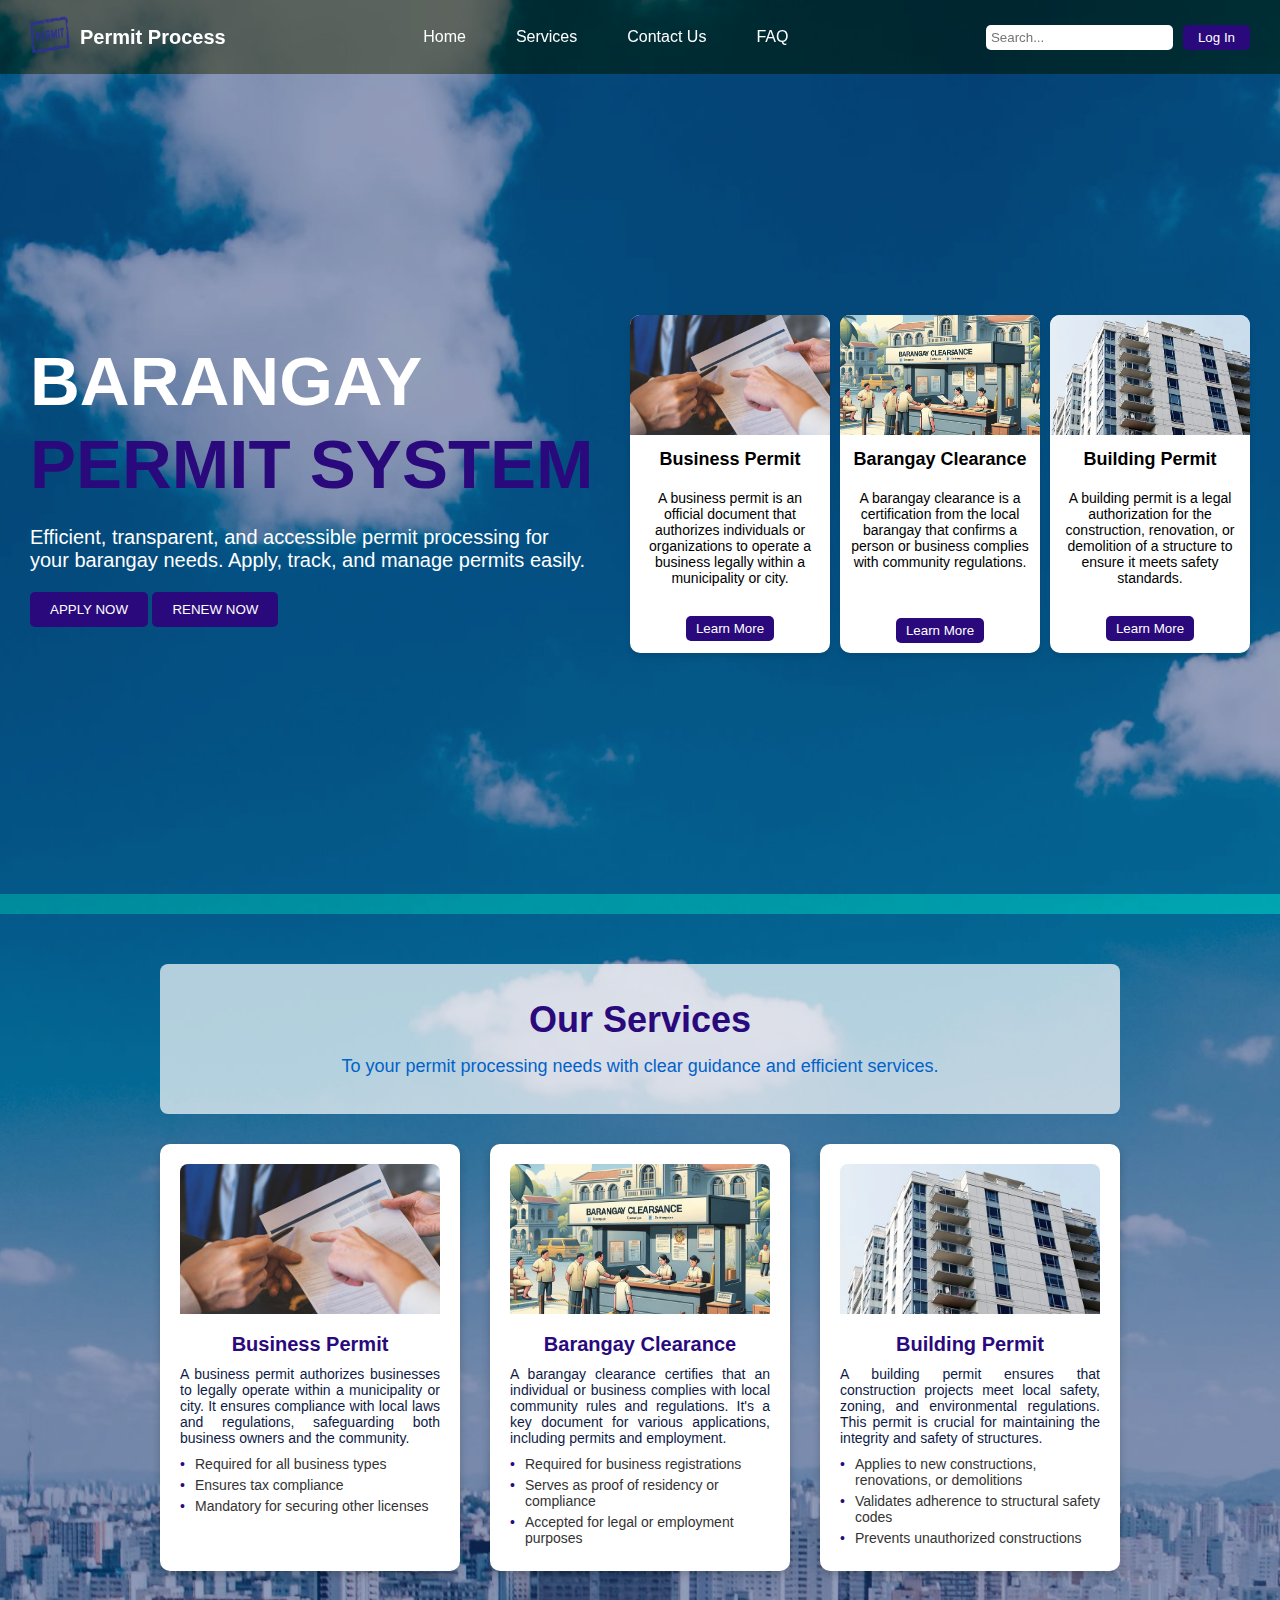
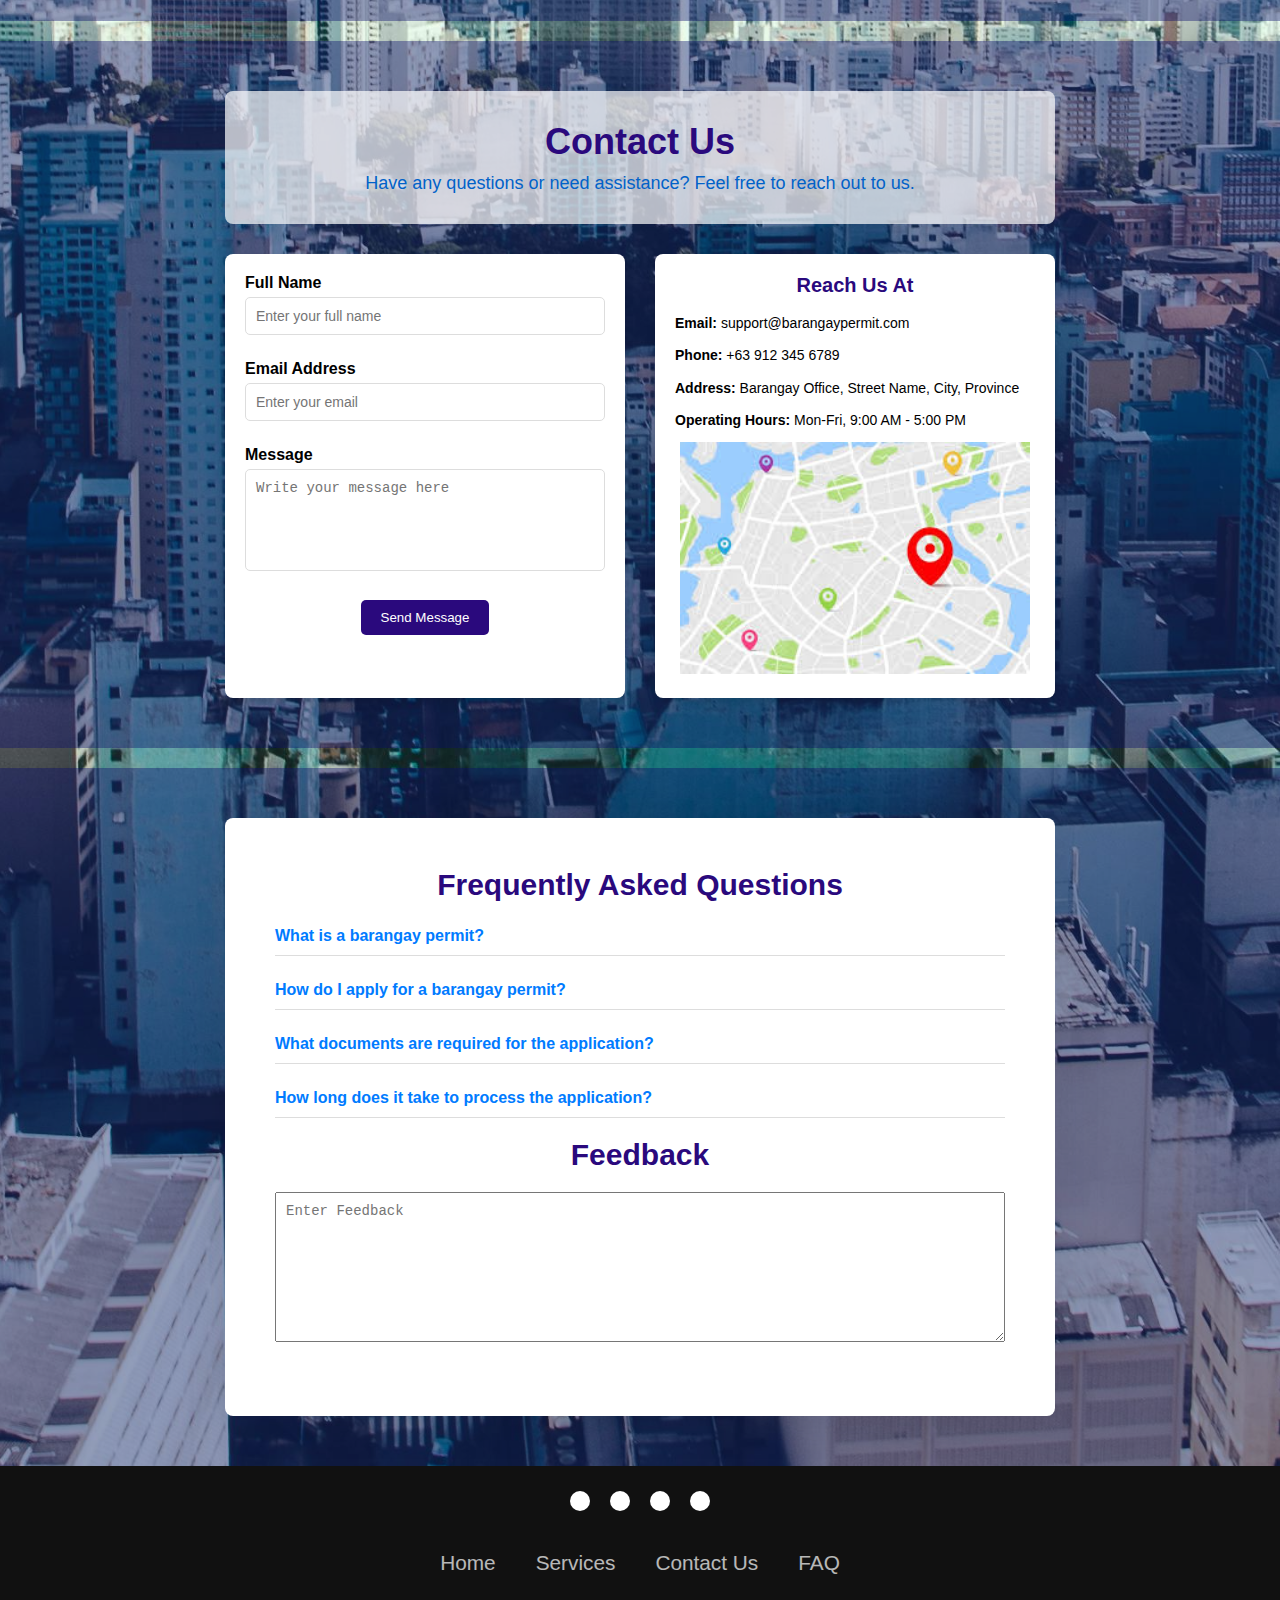
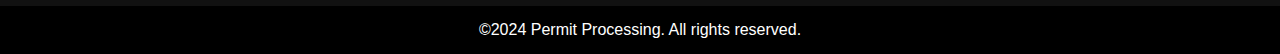
<file: index.html>
<!DOCTYPE html>
<html lang="en">
<head>
  <meta charset="UTF-8">
  <meta name="viewport" content="width=device-width, initial-scale=1.0">
  <title>Barangay Permit System</title>
  <link rel="stylesheet" href="styles.css">
  <link rel="stylesheet" href="https://cdnjs.cloudflare.com/ajax/libs/font-awesome/6.7.1/css/all.min.css" 
  integrity="sha512-5Hs3dF2AEPkpNAR7UiOHba+lRSJNeM2ECkwxUIxC1Q/FLycGTbNapWXB4tP889k5T5Ju8fs4b1P5z/iB4nMfSQ=="
   crossorigin="anonymous" referrerpolicy="no-referrer" />
</head>
<body>
  <!-- Navigation Bar -->
  <header>
    <nav class="navbar">
      <div class="logo">
        <a href="index.html"><img src="logo.png" alt="Logo"></a>
        <span>Permit Process</span>
      </div>
      <ul class="nav-links">
        <li><a href="#home">Home</a></li>
        <li><a href="#services">Services</a></li>
        <li><a href="#contact">Contact Us</a></li>
        <li><a href="#faq">FAQ</a></li>
      </ul>
      <div class="login-bar">
        <input type="text" placeholder="Search..." class="search-bar">
        <button class="login-btn" onclick="document.location='login.html'">Log In</button>
      </div>
    </nav>
  </header>
  <script>
    function toggleAnswer(event) {
        const answer = event.nextElementSibling;
        answer.style.display = answer.style.display === 'block' ? 'none' : 'block';
    }
</script>

  <!-- Hero Section -->
  <section id="home" class="hero">
    <div class="hero-content">
      <h1>BARANGAY <br><span>PERMIT SYSTEM</span></h1>
      <p>Efficient, transparent, and accessible permit processing for <br>your barangay needs. Apply, track, and manage permits easily.</p>
      <button class="btn-primary" onclick="document.location='apply.html'">APPLY NOW</button>
      <button class="btn-primary" onclick="document.location='renew.html'">RENEW NOW</button>
    </div>
    <div class="cards-slider">
      <div class="card">
        <img src="business.jpg" alt="Business Permit">
        <h3>Business Permit</h3>
        <p>A business permit is an official document that authorizes individuals or 
          organizations to operate a business legally within a municipality or city.</p>
          <button><a href="#services">Learn More</a></button>
      </div>
      <div class="card active">
        <img src="clearance.png" alt="Barangay Clearance">
        <h3>Barangay Clearance</h3>
        <p>A barangay clearance is a certification from the 
          local barangay that confirms a person or business complies with community regulations.</p><br>
          <button><a href="#services">Learn More</a></button>
      </div>
      <div class="card">
        <img src="building.png" alt="Building Permit">
        <h3>Building Permit</h3>
        <p>A building permit is a legal authorization for the construction, 
         renovation, or demolition of a structure to ensure it meets safety standards.</p>
         <button><a href="#services">Learn More</a></button>
      </div>
    </div>
  </section>

  <!-- Services Section -->
  <section id="services" class="services">
    <div class="services-header">
    <h2>Our Services</h2>
    <p>To your permit processing needs with clear guidance and efficient services.</p>
    </div>
    <div class="service-container">
      <div class="service-item">
        <img src="business.jpg" alt="Business Permit">
        <h3>Business Permit</h3>
        <p>A business permit authorizes businesses to legally operate within a municipality or city. It ensures compliance with local laws and regulations, safeguarding both business owners and the community.</p>
        <ul>
          <li>Required for all business types</li>
          <li>Ensures tax compliance</li>
          <li>Mandatory for securing other licenses</li>
        </ul>
      </div>
      <div class="service-item">
        <img src="clearance.png" alt="Barangay Clearance">
        <h3>Barangay Clearance</h3>
        <p>A barangay clearance certifies that an individual or business complies with local community rules and regulations. It's a key document for various applications, including permits and employment.</p>
        <ul>
          <li>Required for business registrations</li>
          <li>Serves as proof of residency or compliance</li>
          <li>Accepted for legal or employment purposes</li>
        </ul>
      </div>
      <div class="service-item">
        <img src="building.png" alt="Building Permit">
        <h3>Building Permit</h3>
        <p>A building permit ensures that construction projects meet local safety, zoning, and environmental regulations. This permit is crucial for maintaining the integrity and safety of structures.</p>
        <ul>
          <li>Applies to new constructions, renovations, or demolitions</li>
          <li>Validates adherence to structural safety codes</li>
          <li>Prevents unauthorized constructions</li>
        </ul>
      </div>
    </div>
  </section>


  <!-- Contact Us Section -->
  <section id="contact" class="contact">
    <div class="contact-header">
      <h2>Contact Us</h2>
      <p>Have any questions or need assistance? Feel free to reach out to us.</p>
    </div>
    <div class="contact-container">
      <div class="contact-form">
        <form action="submit_contact_form.php" method="post">
          <div class="form-group">
            <label for="name">Full Name</label>
            <input type="text" id="name" name="name" placeholder="Enter your full name" required>
          </div>
          <div class="form-group">
            <label for="email">Email Address</label>
            <input type="email" id="email" name="email" placeholder="Enter your email" required>
          </div>
          <div class="form-group">
            <label for="message">Message</label>
            <textarea id="message" name="message" rows="5" placeholder="Write your message here" required></textarea>
          </div>
          <button type="submit" class="btn-submit">Send Message</button>
        </form>
      </div>
      <div class="contact-info">
        <h3>Reach Us At</h3>
        <p><strong>Email:</strong> support@barangaypermit.com</p>
        <p><strong>Phone:</strong> +63 912 345 6789</p>
        <p><strong>Address:</strong> Barangay Office, Street Name, City, Province</p>
        <p><strong>Operating Hours:</strong> Mon-Fri, 9:00 AM - 5:00 PM</p>
        <div class="contact-item"><img src="location.jfif" width="350px" alt="location"></div>
      </div>
    </div>
  </section>
  

  <!-- FAQ Section -->
  <section id="faq" class="faq">
    <div class: body1>
      <div class="faq-container">
        <h2>Frequently Asked Questions</h2>
        
        <div class="faq-item">
            <div class="faq-question" onclick="toggleAnswer(this)">What is a barangay permit?</div>
            <div class="faq-answer">A barangay permit is an official document issued by the local barangay government that allows individuals or businesses to operate legally in a specific area.</div>
        </div>
        
        <div class="faq-item">
            <div class="faq-question" onclick="toggleAnswer(this)">How do I apply for a barangay permit?</div>
            <div class="faq-answer">You can apply for a barangay permit here by click on the "APPLY NOW" button at the home page.</div>
        </div>
    
        <div class="faq-item">
            <div class="faq-question" onclick="toggleAnswer(this)">What documents are required for the application?</div>
            <div class="faq-answer">Take a picture of your valid ID, and any other documents specific to your type of business or activity.</div>
        </div>
    
        <div class="faq-item">
            <div class="faq-question" onclick="toggleAnswer(this)">How long does it take to process the application?</div>
            <div class="faq-answer">Processing times can vary, but it usually takes a few days to a couple of weeks, depending on the barangay's workload.</div>
        </div>
    
          <div>
            <h2 class="Feedback" style="color: #2a097d;">Feedback</h2>
            <div class="Feedback">
            <textarea class="Feedback-item" placeholder="Enter Feedback"></textarea>
            </div>
          </div>
    </div>
  </div>
  </section>

  <!-- Footer -->
  <footer>
    <div class="footerContainer">
        <div class="socialIcons">
            <a href="https://facebook.com"><i class="fa-brands fa-facebook"></i></a>
            <a href="https://instagram.com"><i class="fa-brands fa-instagram"></i></a>
            <a href="https://twitter.com"><i class="fa-brands fa-twitter"></i></a>
            <a href="https://gmail.com"><i class="fa-brands fa-google"></i></a>
        </div>
        <div class="footerNav">
            <ul><li><a href="index.html">Home</a></li>
                <li><a href="#services">Services</a></li>
                <li><a href="#contact">Contact Us</a></li>
                <li><a href="#faq">FAQ</a></li>
            </ul>
        </div>
        
    </div>
    <div class="footerBottom">
        <p>&copy;2024 Permit Processing. All rights reserved.</p>
    </div>
</footer>
</body>
</html>
</file>
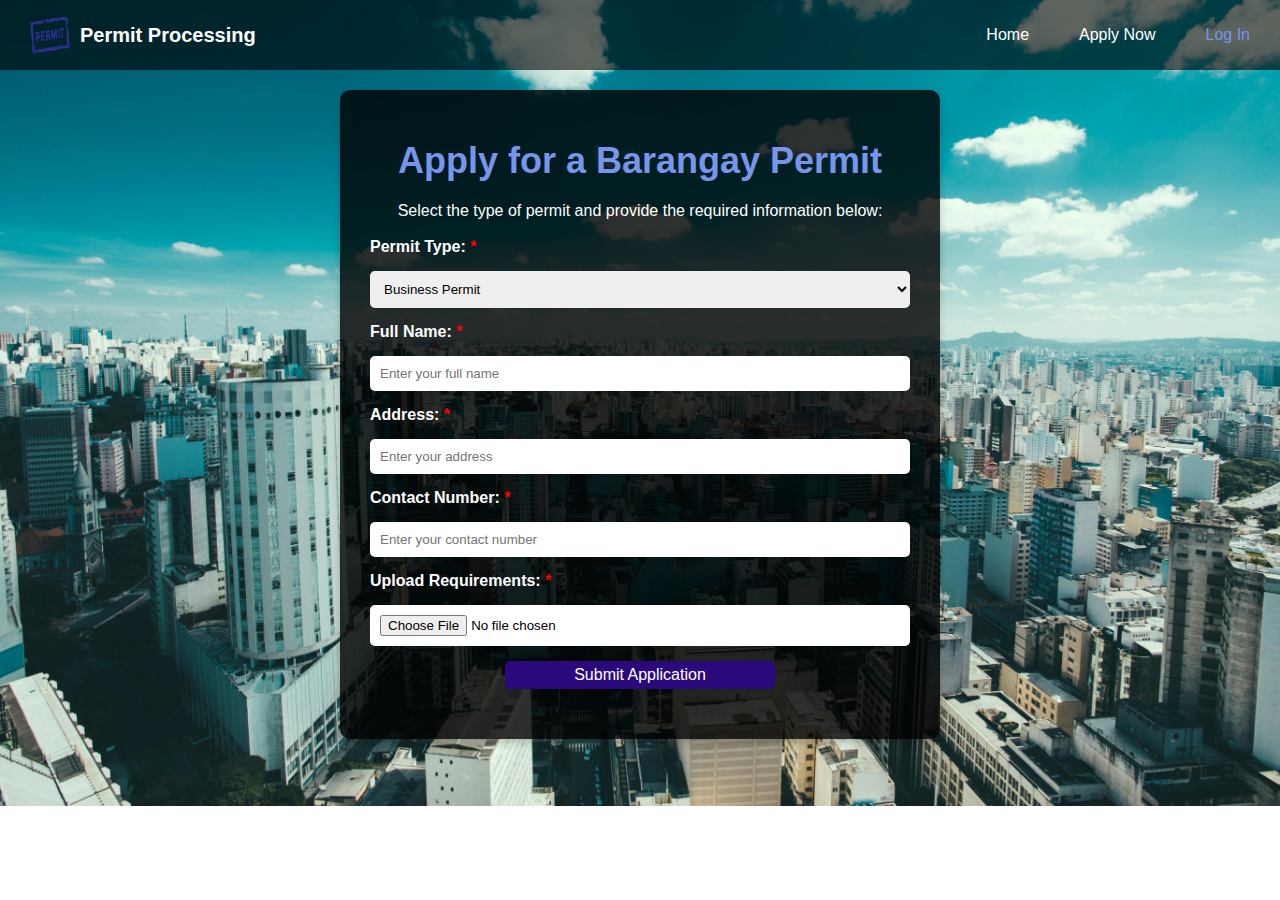
<file: apply.html>
<!DOCTYPE html>
<html lang="en">
<head>
  <meta charset="UTF-8">
  <meta name="viewport" content="width=device-width, initial-scale=1.0">
  <title>Log In</title>
  <link rel="stylesheet" href="styleA.css">
</head>
<body>
  <header>
    <nav class="navbar">
      <div class="logo">
        <img src="logo.png" alt="Logo">
        <span>Permit Processing</span>
      </div>
      <ul class="nav-links">
        <li><a href="index.html">Home</a></li>
        <li><a href="apply.html">Apply Now</a></li>
        <li><a href="login.html" style="color: #7695eb;">Log In</a></li>
      </ul>
    </nav>
  </header>


  <section class="apply-now">
    <h1>Apply for a Barangay Permit</h1>
    <p>Select the type of permit and provide the required information below:</p>
    <br>
    <form action="submit-permit.html" method="POST" class="permit-form">
      <label for="permit-type">Permit Type: <span class="req">*</span></label>
      <select id="permit-type" name="permit-type" required>
        <option value="business-permit">Business Permit</option>
        <option value="barangay-clearance">Barangay Clearance</option>
        <option value="building-permit">Building Permit</option>
      </select>
      
      <label for="name">Full Name: <span class="req">*</span></label>
      <input type="text" id="name" name="name" placeholder="Enter your full name" required>
      
      <label for="address">Address: <span class="req">*</span></label>
      <input type="text" id="address" name="address" placeholder="Enter your address" required>
      
      <label for="contact">Contact Number: <span class="req">*</span></label>
      <input type="text" id="contact" name="contact" placeholder="Enter your contact number" required>
      
      <label for="requirements">Upload Requirements: <span class="req">*</span></label>
      <input type="file" id="requirements" name="requirements" required>
      
      <button type="submit" class="btn-primary"><a href="processing.html" class="payment">Submit Application</a></button>
    </form>
  </section>
</body>
</html>
</file>
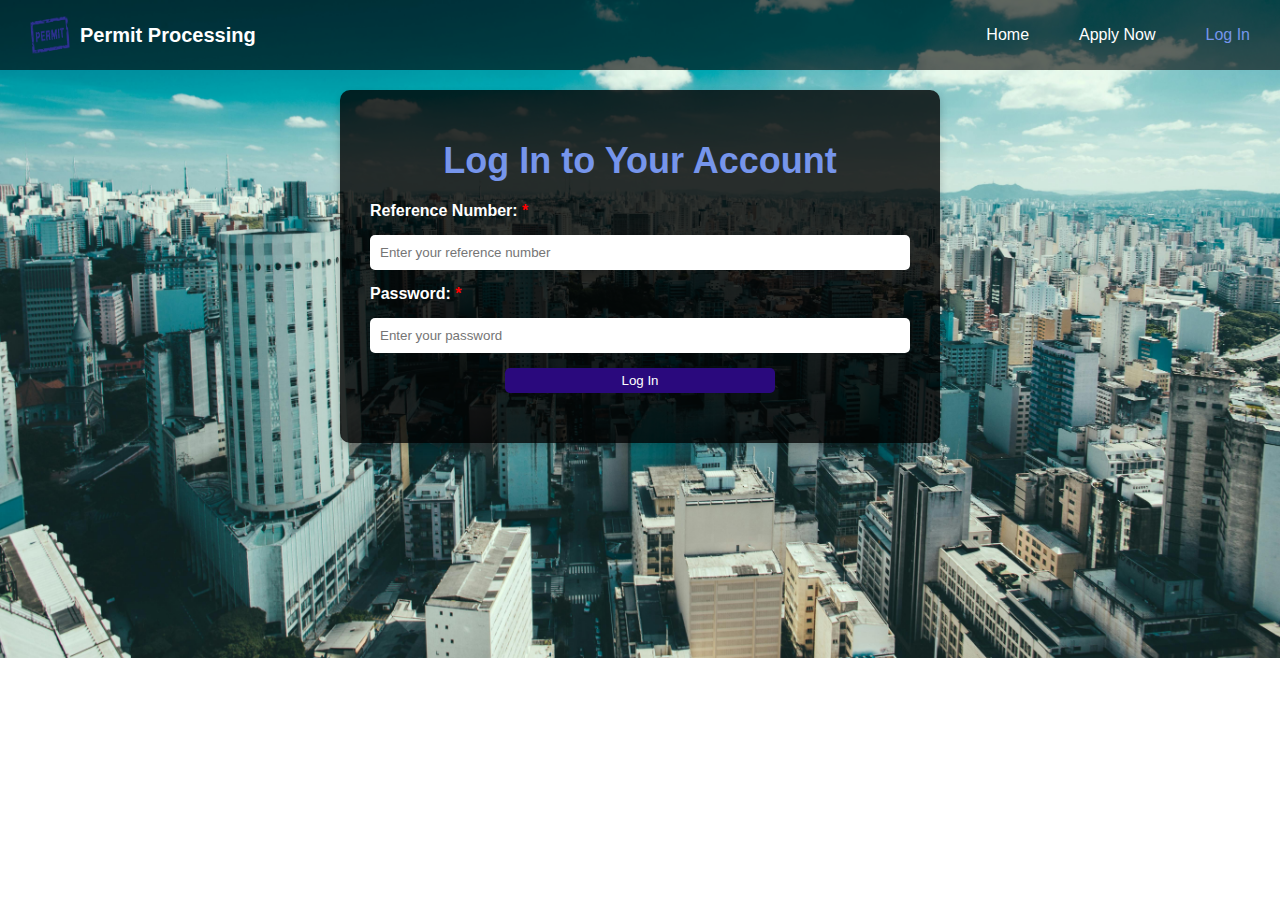
<file: login.html>
<!DOCTYPE html>
<html lang="en">
<head>
  <meta charset="UTF-8">
  <meta name="viewport" content="width=device-width, initial-scale=1.0">
  <title>Log In</title>
  <link rel="stylesheet" href="styleA.css">
</head>
<body>
  <header>
    <nav class="navbar">
      <div class="logo">
        <img src="logo.png" alt="Logo">
        <span>Permit Processing</span>
      </div>
      <ul class="nav-links">
        <li><a href="index.html">Home</a></li>
        <li><a href="apply.html">Apply Now</a></li>
        <li><a href="login.html" style="color: #7695eb;">Log In</a></li>
      </ul>
    </nav>
  </header>

  <section class="login-section">
    <h1>Log In to Your Account</h1>
    <form action="dashboard.html" method="POST" class="login-form">
      <label for="username">Reference Number: <span class="req">*</span></label>
      <input type="text" id="username" name="username" placeholder="Enter your reference number" required>
      
      <label for="password">Password: <span class="req">*</span></label>
      <input type="password" id="password" name="password" placeholder="Enter your password" required>
      
      <button type="submit" class="btn-primary">Log In</button>
    </form>
  </section>
</body>
</html>
</file>
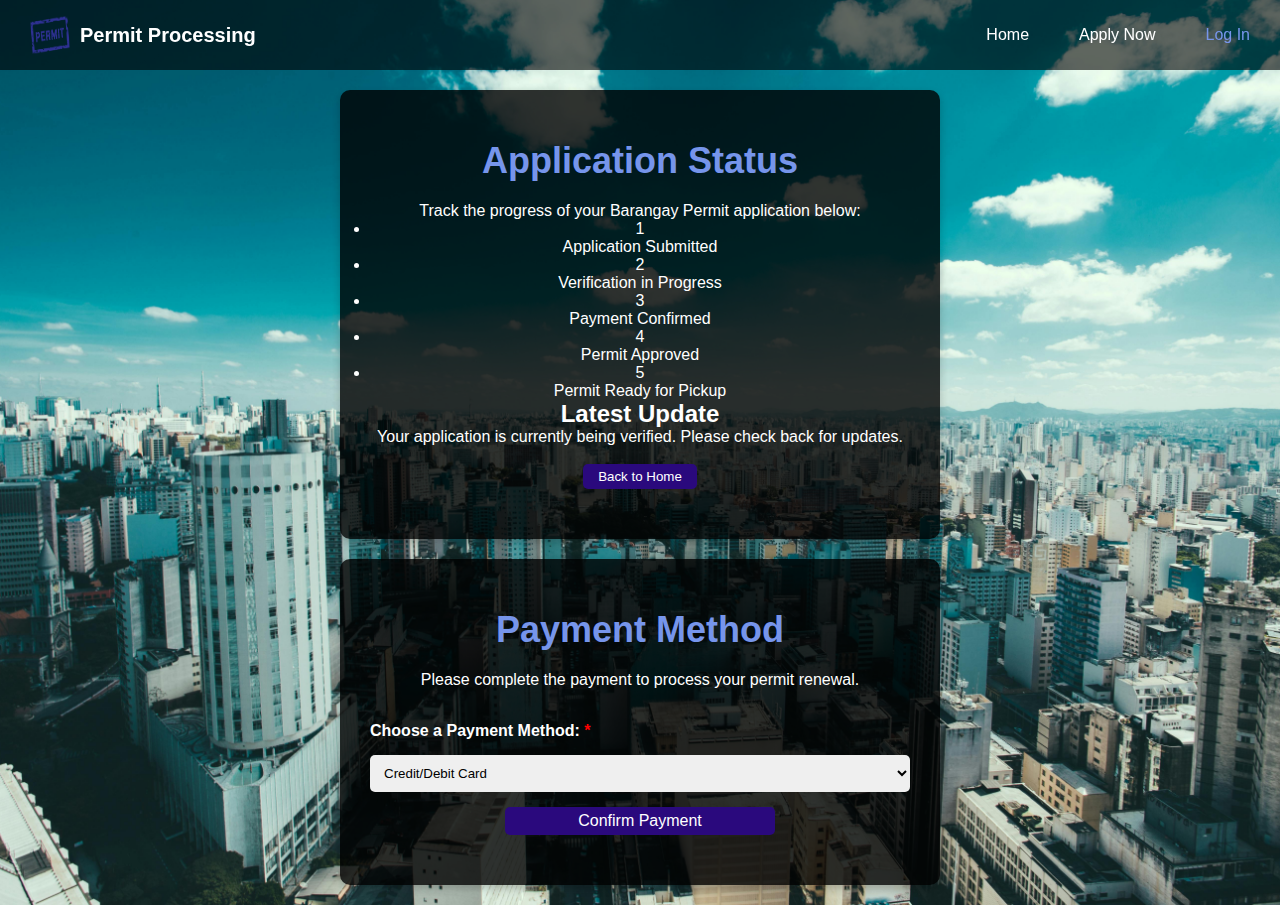
<file: processing.html>
<!DOCTYPE html>
<html lang="en">
<head>
  <meta charset="UTF-8">
  <meta name="viewport" content="width=device-width, initial-scale=1.0">
  <title>Log In</title>
  <link rel="stylesheet" href="styleA.css">
</head>
<body>
  <header>
    <nav class="navbar">
      <div class="logo">
        <img src="logo.png" alt="Logo">
        <span>Permit Processing</span>
      </div>
      <ul class="nav-links">
        <li><a href="index.html">Home</a></li>
        <li><a href="apply.html">Apply Now</a></li>
        <li><a href="login.html" style="color: #7695eb;">Log In</a></li>
      </ul>
    </nav>
  </header>

  <section class="apply-now">
    <h1>Application Status</h1>
    <p>Track the progress of your Barangay Permit application below:</p>

    <div class="status-tracker">
      <ul class="status-list">
        <li class="completed">
          <span class="step">1</span>
          <p>Application Submitted</p>
        </li>
        <li class="in-progress">
          <span class="step">2</span>
          <p>Verification in Progress</p>
        </li>
        <li>
          <span class="step">3</span>
          <p>Payment Confirmed</p>
        </li>
        <li>
          <span class="step">4</span>
          <p>Permit Approved</p>
        </li>
        <li>
          <span class="step">5</span>
          <p>Permit Ready for Pickup</p>
        </li>
      </ul>
    </div>

    <div class="update-message">
      <h2>Latest Update</h2>
      <p>Your application is currently being verified. Please check back for updates.</p>
    </div>
<br>
    <button class="btn-primary" onclick="document.location='index.html'">Back to Home</button>
  </section>

  <section class="apply-now">
    <h1>Payment Method</h1>
    <p>Please complete the payment to process your permit renewal.</p>
    <form action="payment-success.html" method="POST" class="permit-form"><br>
      <label for="payment-method">Choose a Payment Method: <span class="req">*</span></label>
      <select id="payment-method" name="payment-method" required>
        <option value="credit-card">Credit/Debit Card</option>
        <option value="gcash">Gcash</option>
        <option value="paymaya">PayMaya</option>
        <option value="bank-transfer">Bank Transfer</option>
      </select>


      <div id="card-details" class="payment-details">
        <label for="card-number">Card Number: <span class="req">*</span></label>
        <input type="text" id="card-number" name="card-number" placeholder="Enter your card number">

        <label for="card-name">Cardholder Name: <span class="req">*</span></label>
        <input type="text" id="card-name" name="card-name" placeholder="Enter name on card">

        <label for="expiry-date">Expiry Date: <span class="req">*</span></label>
        <input type="text" id="expiry-date" name="expiry-date" placeholder="MM/YY">

        <label for="cvv">CVV: <span class="req">*</span></label>
        <input type="text" id="cvv" name="cvv" placeholder="Enter CVV">
      </div>

      <button type="submit" class="btn-primary"><a href="tracking.html" class="payment">Confirm Payment</a></button>
    </form>
  </section>
</body>
</html>
</file>
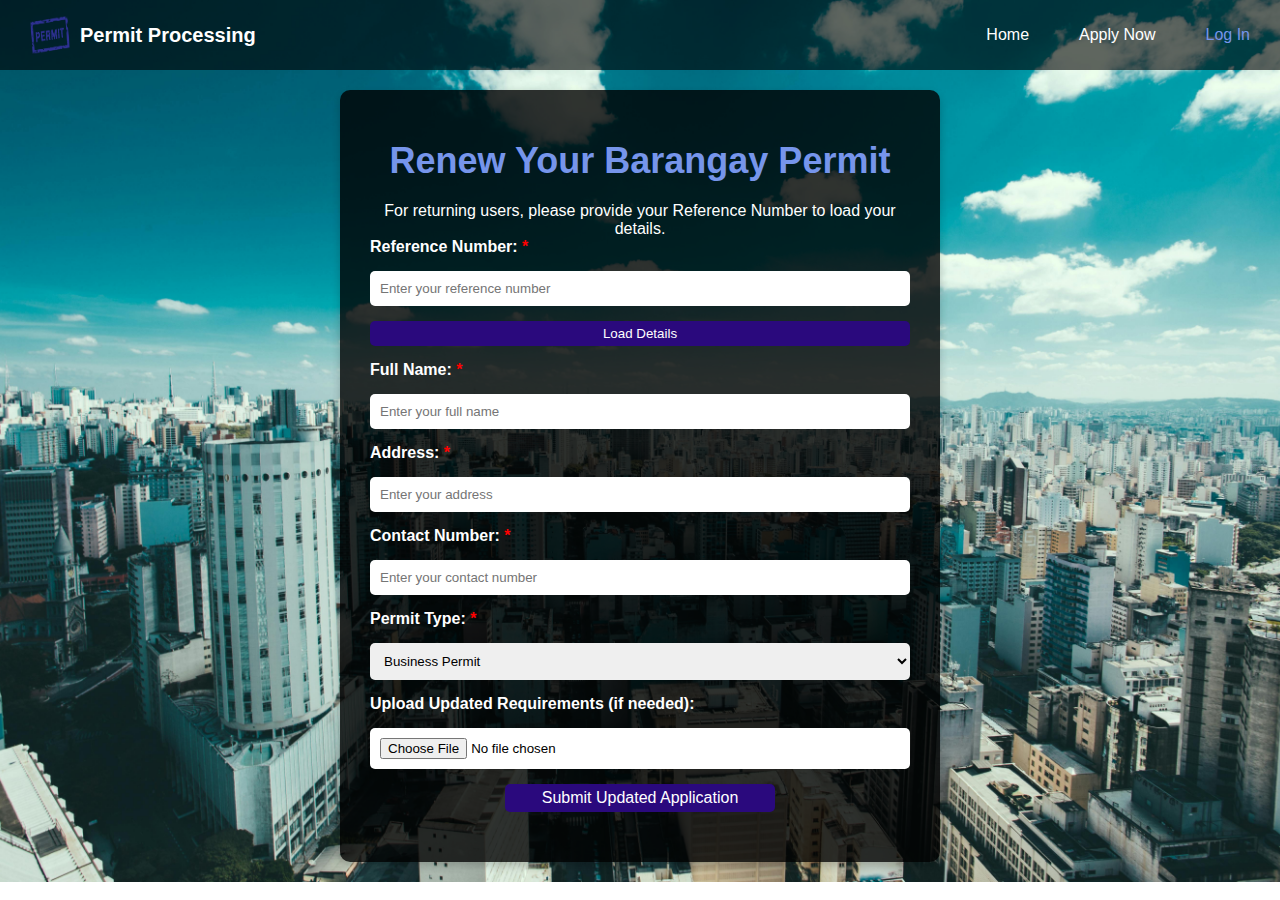
<file: renew.html>
<!DOCTYPE html>
<html lang="en">
<head>
  <meta charset="UTF-8">
  <meta name="viewport" content="width=device-width, initial-scale=1.0">
  <title>Log In</title>
  <link rel="stylesheet" href="styleA.css">
</head>
<body>
  <header>
    <nav class="navbar">
      <div class="logo">
        <img src="logo.png" alt="Logo">
        <span>Permit Processing</span>
      </div>
      <ul class="nav-links">
        <li><a href="index.html">Home</a></li>
        <li><a href="apply.html">Apply Now</a></li>
        <li><a href="login.html" style="color: #7695eb;">Log In</a></li>
      </ul>
    </nav>
  </header>

  <section class="apply-now">
    <h1>Renew Your Barangay Permit</h1>
    <p>For returning users, please provide your Reference Number to load your details.</p>
    <form action="update-details.html" method="POST" class="permit-form">
      <label for="ref-number">Reference Number: <span class="req">*</span></label>
      <input type="text" id="ref-number" name="ref-number" placeholder="Enter your reference number" required>
      <button type="button" class="btn-primary" onclick="loadUserDetails()">Load Details</button>

    
      <label for="name">Full Name: <span class="req">*</span></label>
      <input type="text" id="name" name="name" placeholder="Enter your full name">

      <label for="address">Address: <span class="req">*</span></label>
      <input type="text" id="address" name="address" placeholder="Enter your address">

      <label for="contact">Contact Number: <span class="req">*</span></label>
      <input type="text" id="contact" name="contact" placeholder="Enter your contact number">

      <label for="permit-type">Permit Type: <span class="req">*</span></label>
      <select id="permit-type" name="permit-type" required>
        <option value="business-permit">Business Permit</option>
        <option value="barangay-clearance">Barangay Clearance</option>
        <option value="building-permit">Building Permit</option>
      </select>

      <label for="requirements">Upload Updated Requirements (if needed):</label>
      <input type="file" id="requirements" name="requirements">

      <button type="submit" class="btn-primary"><a href="processing.html" class="payment">Submit Updated Application</a></button>
    </form>
  </section>

  <script>
    function loadUserDetails() {
      const userData = {
        name: "Juan Dela Cruz",
        address: "123 Barangay St.",
        contact: "09123456789",
        permitType: "business-permit",
      };
      document.getElementById('name').value = userData.name;
      document.getElementById('address').value = userData.address;
      document.getElementById('contact').value = userData.contact;
      document.getElementById('permit-type').value = userData.permitType;
    }
  </script>

</body>
</html>
</file>
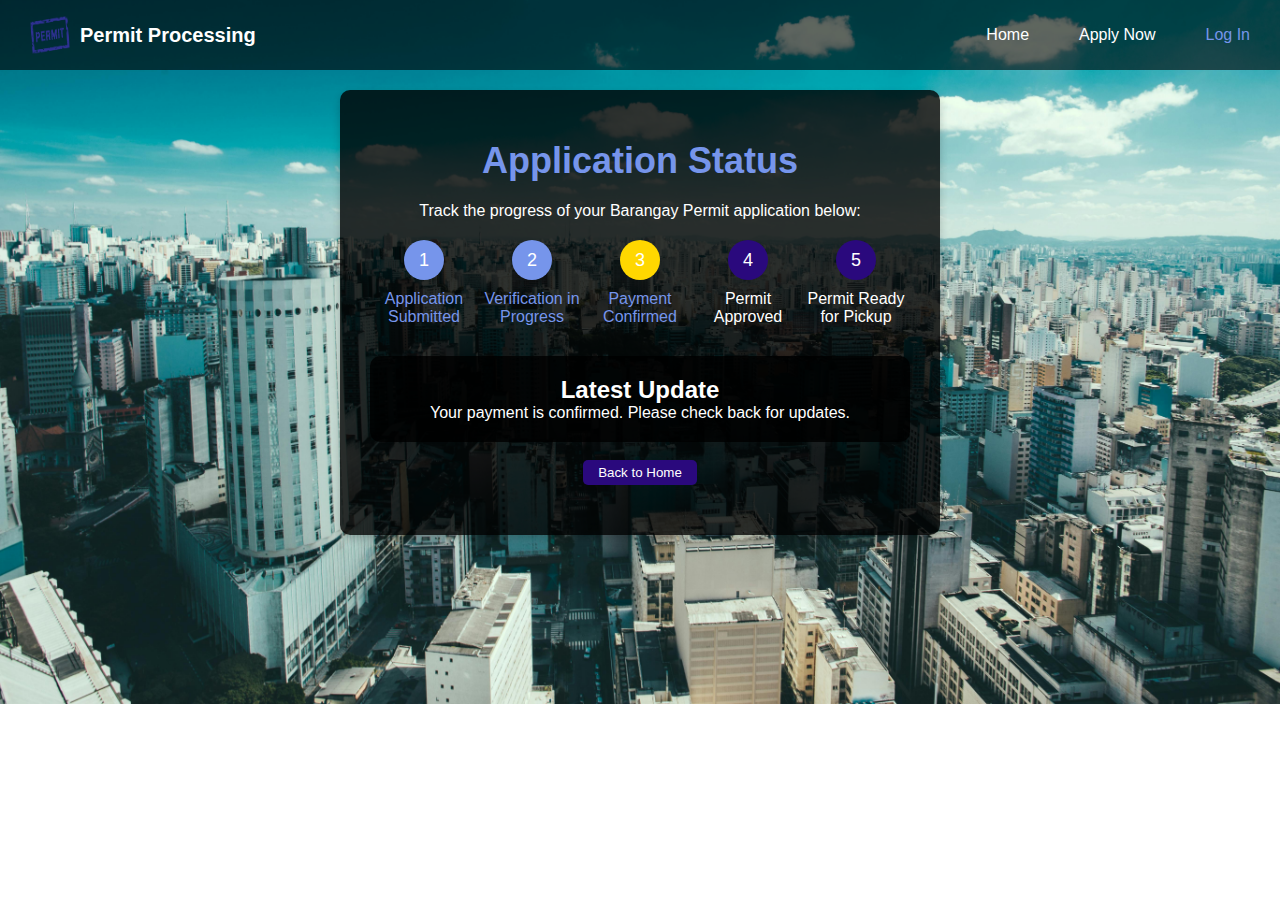
<file: tracking.html>
<!DOCTYPE html>
<html lang="en">
<head>
  <meta charset="UTF-8">
  <meta name="viewport" content="width=device-width, initial-scale=1.0">
  <title>Log In</title>
  <link rel="stylesheet" href="styleB.css">
</head>
<body>
  <header>
    <nav class="navbar">
      <div class="logo">
        <img src="logo.png" alt="Logo">
        <span>Permit Processing</span>
      </div>
      <ul class="nav-links">
        <li><a href="index.html">Home</a></li>
        <li><a href="apply.html">Apply Now</a></li>
        <li><a href="login.html" style="color: #7695eb;">Log In</a></li>
      </ul>
    </nav>
  </header>

  <section class="apply-now">
    <h1>Application Status</h1>
    <p>Track the progress of your Barangay Permit application below:</p>

    <div class="status-tracker">
      <ul class="status-list">
        <li class="completed">
          <span class="step">1</span>
          <p>Application Submitted</p>
        </li>
        <li class="completed">
          <span class="step">2</span>
          <p>Verification in Progress</p>
        </li>
        <li class="in-progress">
          <span class="step">3</span>
          <p>Payment Confirmed</p>
        </li>
        <li>
          <span class="step">4</span>
          <p>Permit Approved</p>
        </li>
        <li>
          <span class="step">5</span>
          <p>Permit Ready for Pickup</p>
        </li>
      </ul>
    </div>

    <div class="update-message">
      <h2>Latest Update</h2>
      <p>Your payment is confirmed. Please check back for updates.</p>
    </div>
<br>
    <button class="btn-primary" onclick="document.location='index.html'">Back to Home</button>
  </section>
</body>
</html>
</file>
<file: styles.css>
* {
  margin: 0;
  padding: 0;
  box-sizing: border-box;
}

body {
  font-family: Arial, sans-serif;
  background: url('bg.jpg') no-repeat center center/cover;
  color: #ffffff;
}


.navbar {
  display: flex;
  justify-content: space-between;
  align-items: center;
  padding: 15px 30px;
  background-color: rgba(0, 0, 0, 0.6);
  position: sticky;
  top: 0;
  z-index: 1000;
}

.logo {
  display: flex;
  align-items: center;
}

.logo img {
  width: 40px;
  height: 40px;
  margin-right: 10px;
}

.logo span {
  font-size: 20px;
  font-weight: bold;
  color: white;
}

.nav-links {
  list-style: none;
  display: flex;
  gap: 50px;
}

.nav-links a {
  text-decoration: none;
  color: white;
  font-size: 16px;
  transition: color 0.3s ease;
}

.nav-links a:hover {
  color: #7695eb;
}

.login-bar {
  display: flex;
  align-items: center;
  gap: 10px;
}

.search-bar {
  padding: 5px;
  border: none;
  border-radius: 5px;
}

.login-btn {
  padding: 5px 15px;
  background-color: #2a097d;
  border: none;
  color: white;
  border-radius: 5px;
  cursor: pointer;
  transition: background-color 0.3s ease;
}

.login-btn:hover {
  color: #7695eb;
  background-color: #130142;
}

/* Hero Section */
.hero {
  display: flex;
  align-items: center;
  justify-content: space-between;
  padding: 50px;
  height: calc(100vh - 80px);

}

.hero-content {
  max-width: 50%;
}

.hero h1 {
  font-size: 69px;
  line-height: 1.2;
}

.hero span {
  color: #2a097d;
}

.hero p {
  margin: 20px 0;
  font-size: 20px;
}
.hero {
    padding: 50px 30px;
    background-color: rgba(10, 12, 107, 0.4);
    color: white;
  }

.btn-primary {
  padding: 10px 20px;
  background-color: #2a097d;
  border: none;
  color: white;
  border-radius: 5px;
  cursor: pointer;
  transition: background-color 0.3s ease;
}

.btn-primary:hover {
  color: #7695eb;
  background-color: #130142;
}

a{
  text-decoration: none;
  color: white;
}

/* Cards Slider */
.cards-slider {
  flex: 1;
  display: flex;
  gap: 10px;
  justify-content: flex-end;
}

.card {
  background-color: white;
  color: black;
  border-radius: 10px;
  overflow: hidden;
  width: 200px;
  text-align: center;
  box-shadow: 0 4px 6px rgba(0, 0, 0, 0.1);
  transition: transform 0.3s ease, box-shadow 0.3s ease;
}


.card:hover {
  transform: scale(1.1);
  box-shadow: 0 8px 10px rgba(0, 0, 0, 0.2);
}

.card img {
  width: 100%;
  height: 120px;
  object-fit: cover;
}

.card h3 {
  font-size: 18px;
  margin: 10px 0;
}

.card p {
  font-size: 14px;
  padding: 0 10px;
}

.card button {
  margin: 10px;
  padding: 5px 10px;
  background-color: #2a097d;
  border: none;
  color: white;
  border-radius: 5px;
  cursor: pointer;
  transition: background-color 0.3s ease;
}

.card button:hover {
  color: #7695eb;
  background-color: #130142;
}

/* Sections */
.services, .contact, .faq {
  padding: 50px 30px;
  text-align: center;
  background-color : rgba(10, 12, 107, 0.4);
  margin-top: 20px;
}

h2 {
  font-size: 30px;
  margin-bottom: 10px;
}

p {
  font-size: 16px;
}

.body1 {
  font-family: Arial, sans-serif;
  background-color: #f4f4f4;
  color: #333;
  padding: 20px;
  
}
.faq-container {
  max-width: 830px;
  margin: auto;
  background: white;
  padding: 50px;
  border-radius: 8px;
  box-shadow: 0 0 50px rgba(0, 0, 0, 0.1);


}
h2 {
  text-align: center;
  color: #2a097d;
}
.faq-item {
  margin: 15px 0;
  border-bottom: 1px solid #ddd;
  padding: 10px 0;
}
.faq-item:last-child {
  border-bottom: none;
}
.faq-question {
  font-weight: bold;
  cursor: pointer;
  color: #007BFF;
  cursor: pointer;
  text-align: left;
  outline: none;
}
.faq-question:hover{
  text-decoration: underline;
}
.faq-answer {
  display: none;
  margin-top: 5px;
  animation: fadeIn 0.7s ease;
  color:black;
  text-align: justify;
  
}
@keyframes fadeIn {
  from { opacity: 0; }
  to { opacity: 1; }
}

/* Contact Us Section */
.contact {
  padding: 50px 30px;
  background-color: rgba(10, 12, 107, 0.4);
  color: white;
  text-align: center;
}

.contact-container {
  display: flex;
  flex-wrap: wrap;
  justify-content: center;
  align-items: flex-start;
  gap: 30px;
  margin-top: 30px;
}

.contact-form, .contact-info {
  background: white;
  color: black;
  border-radius: 8px;
  padding: 20px;
  max-width: 400px;
  box-shadow: 0 4px 8px rgba(0, 0, 0, 0.1);
}

.contact-form {
  flex: 1;
  height: 444px;
}

.contact-info {
  flex: 1;
}

.contact-form .form-group {
  margin-bottom: 25px;
  text-align: left;
}

.contact-form label {
  display: block;
  margin-bottom: 5px;
  font-weight: bold;
}

.contact-form input, 
.contact-form textarea {
  width: 100%;
  padding: 10px;
  border: 1px solid #ddd;
  border-radius: 5px;
  font-size: 14px;
}

.contact-form textarea {
  resize: none;
}

.btn-submit {
  padding: 10px 20px;
  background-color: #2a097d;
  color: white;
  border: none;
  border-radius: 5px;
  cursor: pointer;
  transition: background-color 0.3s ease;
}

.btn-submit:hover {
  background-color: #130142;
  color: #7695eb;
}

.contact-info h3 {
  margin-bottom: 15px;
  color: #2a097d;
  font-size: 20px;
}

.contact-info p {
  margin-bottom: 10px;
  font-size: 14px;
  line-height: 1.6;
  text-align: left;
}

.contact-header {
  background: rgba(254, 254, 254, 0.7);
  padding: 30px;
  border-radius: 8px;
  max-width: 830px;
  margin: 0 auto 30px;
}

.contact-header h2 {
  font-size: 36px;
  margin-bottom: 10px;
  color:  #2a097d;
}

.contact-header p {
  font-size: 18px;
  color:  #0162c9;
}

footer{
  background-color: #111;
  opacity:(0.9);
}
.footerContainer{
  width: 100%;
  padding: 15px 10px 1px ;
}
.socialIcons{
  display: flex;
  justify-content: center;
}
.socialIcons a{
  text-decoration: none;
  padding:  10px;
  background-color: white;
  margin: 10px;
  border-radius: 50%;
}
.socialIcons a i{
  font-size: 2em;
  color: black;
  opacity: 0,9;
}
/* Hover affect on social media icon */
.socialIcons a:hover{
  background-color: #111;
  transition: 0.5s;
}
.socialIcons a:hover i{
  color: white;
  transition: 0.5s;
}
.footerNav{
  margin: 30px 0;
}
.footerNav ul{
  display: flex;
  justify-content: center;
  list-style-type: none;
}
.footerNav ul li a{
  color:white;
  margin: 20px;
  text-decoration: none;
  font-size: 1.3em;
  opacity: 0.7;
  transition: 0.5s;

}
.footerNav ul li a:hover{
  opacity: 1;
}
.footerBottom{
  background-color: #000;
  padding: 15px;
  text-align: center;
}
.footerBottom p{
  color: white;
  background-color: #000;
}
.designer{
  opacity: 0.7;
  text-transform: uppercase;
  letter-spacing: 1px;
  font-weight: 400;
  margin: 0px 5px;
}
@media (max-width: 700px){
  .footerNav ul{
      flex-direction: column;
  } 
  .footerNav ul li{
      width:100%;
      text-align: center;
      margin: 10px;
  }
  .socialIcons a{
      padding: 8px;
      margin: 4px;
  }
}

.services {
  padding: 50px 30px;
  text-align: center;
  background-color: rgba(10, 12, 107, 0.4);
  color: white;
}

.services h2 {
  font-size: 36px;
  margin-bottom: 20px;
  color: #2a097d;
}

.services p {
  margin-bottom: 40px;
  font-size: 16px;
  color: #0e1a46;
}

.service-container {
  display: flex;
  flex-wrap: wrap;
  gap: 30px;
  justify-content: center;
}

.service-item {
  background: white;
  color: black;
  border-radius: 10px;
  padding: 20px;
  width: 300px;
  box-shadow: 0 4px 8px rgba(0, 0, 0, 0.2);
  transition: transform 0.3s ease, box-shadow 0.3s ease;
  text-align: left;
}

.service-item:hover {
  transform: scale(1.05);
  box-shadow: 0 8px 12px rgba(0, 0, 0, 0.3);
}

.service-item img {
  width: 100%;
  height: 150px;
  object-fit: cover;
  border-radius: 8px 8px 0 0;
  margin-bottom: 15px;
}

.service-item h3 {
  font-size: 20px;
  margin-bottom: 10px;
  color: #2a097d;
  text-align: center;
}

.service-item p {
  font-size: 14px;
  margin-bottom: 10px;
  text-align: justify;
}

.service-item ul {
  list-style: none;
  padding-left: 0;
  color: #333;
}

.service-item ul li {
  font-size: 14px;
  margin-bottom: 5px;
  padding-left: 15px;
  position: relative;
}

.service-item ul li:before {
  content: "•";
  color: #2a097d;
  position: absolute;
  left: 0;
}
.services-header {
    background: rgba(254, 254, 254, 0.7);
    padding: 15px;
    border-radius: 8px;
    max-width: 960px;
    margin: 0 auto 30px;
    max-height: 150px;
  }
  
  .services-header h2 {
    font-size: 36px;
    margin-bottom: 15px;
    margin-top: 20px;
    color:  #2a097d;
  }

  .services-header p {
    font-size: 18px;
    color:  #0162c9;
  }

.Feedback{
  margin-bottom: 20px;
  margin-top: 20px;
  }

.Feedback-item{
 text-align: center;
 height: 150px;
 width: 730px;
 font-size:14px;
 text-align: left;
 padding-left: 10px;
 padding-top: 10px;

}
</file>
<file: styleA.css>
* {
  margin: 0;
  padding: 0;
  box-sizing: border-box;
}

body {
  font-family: Arial, sans-serif;
  background: url('bg.jpg') no-repeat center center/cover;
  color: #ffffff;
}

/* Navbar */
.navbar {
  display: flex;
  justify-content: space-between;
  align-items: center;
  padding: 15px 30px;
  background-color: rgba(0, 0, 0, 0.6);
  position: sticky;
  top: 0;
  z-index: 1000;
}

.logo {
  display: flex;
  align-items: center;
}

.logo img {
  width: 40px;
  height: 40px;
  margin-right: 10px;
}

.logo span {
  font-size: 20px;
  font-weight: bold;
  color: white;
}

.nav-links {
  list-style: none;
  display: flex;
  gap: 50px;
}

.nav-links a {
  text-decoration: none;
  color: white;
  font-size: 16px;
  transition: color 0.3s ease;
}

.nav-links a:hover {
  color: #7695eb;
}

.login-bar {
  display: flex;
  align-items: center;
  gap: 10px;
}

.search-bar {
  padding: 5px;
  border: none;
  border-radius: 5px;
}

.login-btn {
  padding: 5px 15px;
  background-color: #2a097d;
  font-size: 16px;
  border: none;
  color: white;
  border-radius: 5px;
  cursor: pointer;
  transition: background-color 0.3s ease;
}

.login-btn:hover {
  color: #7695eb;
  background-color: #130142;
}

.btn-primary {
  padding: 5px 15px;
  background-color: #2a097d;
  border: none;
  color: white;
  border-radius: 5px;
  cursor: pointer;
  transition: background-color 0.3s ease;
}

.btn-primary:hover {
  color: #7695eb;
  background-color: #130142;
}

.apply-now, .login-section {
  padding: 50px 30px;
  text-align: center;
  background-color: rgba(0, 0, 0, 0.8);
  margin: 20px auto;
  max-width: 600px;
  border-radius: 10px;
  box-shadow: 0 4px 8px rgba(0, 0, 0, 0.2);
}

h1 {
  font-size: 36px;
  color: #7695eb;
  margin-bottom: 20px;
}

form {
  display: flex;
  flex-direction: column;
  gap: 15px;
}

label {
  font-size: 16px;
  font-weight: bold;
  text-align: left;
  color: white;
}

span.req {
  color: red;
}

input, select {
  padding: 10px;
  border: none;
  border-radius: 5px;
  width: 100%;
}

input[type="file"] {
  background-color: white;
  color: black;
  cursor: pointer;
}

button[type="submit"] {
  align-self: center;
  width: 50%;
}

.payment-details {
  display: none;
}

.payment {
  text-decoration: none;
  color: white;
  font-size: 16px;
  transition: color 0.3s ease;
}
</file>
<file: styleB.css>
* {
  margin: 0;
  padding: 0;
  box-sizing: border-box;
}

body {
  font-family: Arial, sans-serif;
  background: url('bg.jpg') no-repeat center center/cover;
  color: #ffffff;
}


.navbar {
  display: flex;
  justify-content: space-between;
  align-items: center;
  padding: 15px 30px;
  background-color: rgba(0, 0, 0, 0.6);
  position: sticky;
  top: 0;
  z-index: 1000;
}

.logo {
  display: flex;
  align-items: center;
}

.logo img {
  width: 40px;
  height: 40px;
  margin-right: 10px;
}

.logo span {
  font-size: 20px;
  font-weight: bold;
  color: white;
}

.nav-links {
  list-style: none;
  display: flex;
  gap: 50px;
}

.nav-links a {
  text-decoration: none;
  color: white;
  font-size: 16px;
  transition: color 0.3s ease;
}

.nav-links a:hover {
  color: #7695eb;
}


.login-btn {
  padding: 5px 15px;
  background-color: #2a097d;
  border: none;
  color: white;
  border-radius: 5px;
  cursor: pointer;
  transition: background-color 0.3s ease;
}

.login-btn:hover {
  color: #7695eb;
  background-color: #130142;
}

.btn-primary {
  padding: 5px 15px;
  background-color: #2a097d;
  border: none;
  color: white;
  border-radius: 5px;
  cursor: pointer;
  transition: background-color 0.3s ease;
}

.btn-primary:hover {
  color: #7695eb;
  background-color: #130142;
}

.apply-now, .login-section {
  padding: 50px 30px;
  text-align: center;
  background-color: rgba(0, 0, 0, 0.8);
  margin: 20px auto;
  max-width: 600px;
  border-radius: 10px;
  box-shadow: 0 4px 8px rgba(0, 0, 0, 0.2);
}

h1 {
  font-size: 36px;
  color: #7695eb;
  margin-bottom: 20px;
}

.status-tracker {
  margin: 20px auto;
  text-align: center;
}

.status-list {
  display: flex;
  justify-content: space-between;
  list-style: none;
  padding: 0;
  max-width: 800px;
  margin: 0 auto;
}

.status-list li {
  display: flex;
  flex-direction: column;
  align-items: center;
  flex: 1;
  position: relative;
  text-align: center;
  color: white;
}


.status-list li:last-child::after {
  display: none;
}

.status-list li span.step {
  display: flex;
  justify-content: center;
  align-items: center;
  background-color: #2a097d;
  color: white;
  border-radius: 50%;
  width: 40px;
  height: 40px;
  font-size: 18px;
  margin-bottom: 10px;
}

.status-list li.completed span.step {
  background-color: #7695eb;
}

.status-list li.in-progress span.step {
  background-color: #ffd700;
}

.status-list li.completed p,
.status-list li.in-progress p {
  color: #7695eb;
}

.update-message {
  margin-top: 30px;
  padding: 20px;
  background-color: rgba(0, 0, 0, 0.8);
  border-radius: 10px;
  color: white;
}
</file>
